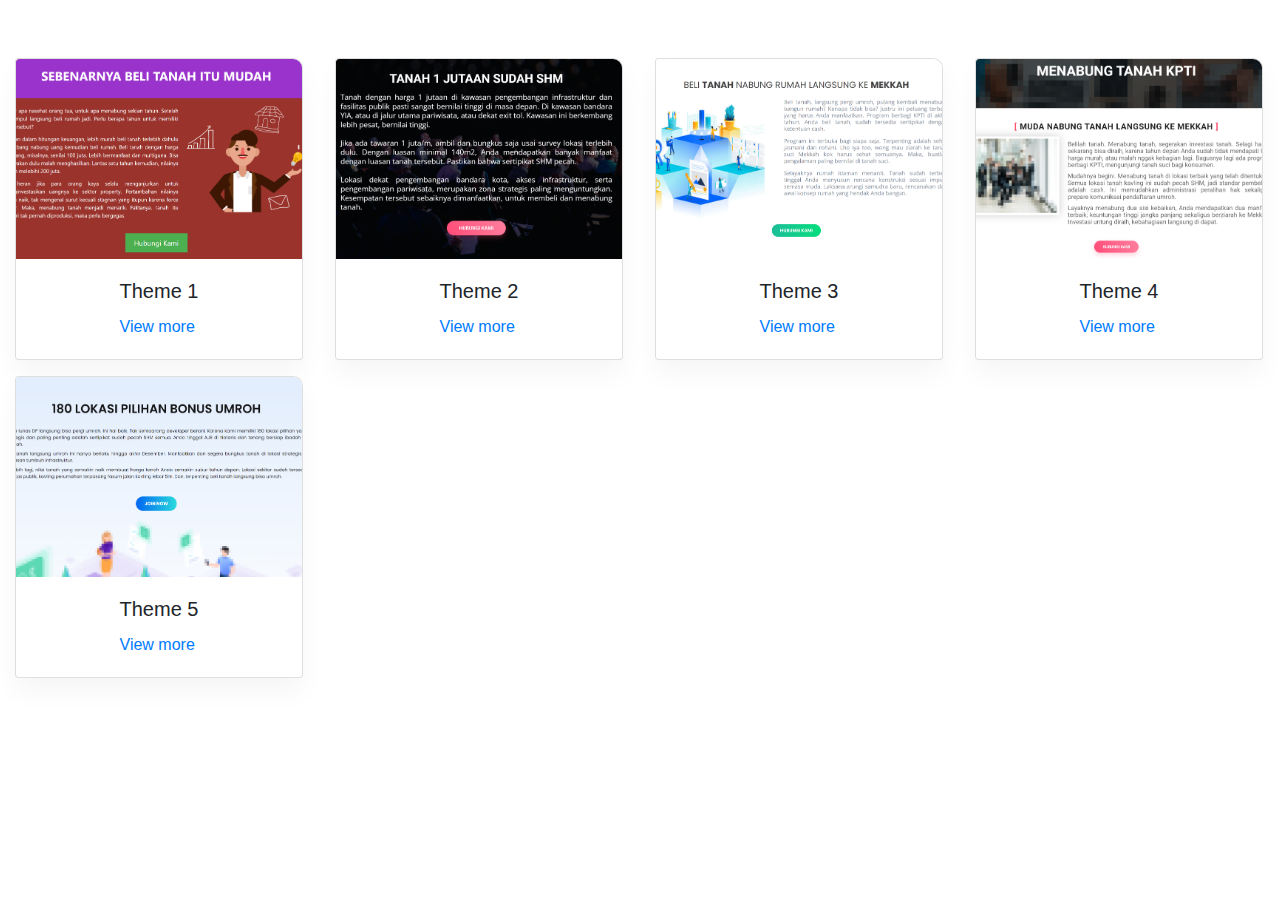
<file: index.html>
<!DOCTYPE html>
<html lang="en">

<head>
 <meta charset="UTF-8">
 <meta name="viewport" content="width=device-width, initial-scale=1.0">
 <title>Theme landingpage LP</title>
 <link rel="stylesheet" href="https://cdn.jsdelivr.net/npm/bootstrap@4.0.0/dist/css/bootstrap.min.css"
  integrity="sha384-Gn5384xqQ1aoWXA+058RXPxPg6fy4IWvTNh0E263XmFcJlSAwiGgFAW/dAiS6JXm" crossorigin="anonymous">

 <style>
  body {
   margin: 50px 0;
  }

  .box-image {
   height: 200px;
   background-size: cover;
   background-repeat: no-repeat;
   object-fit: cover;
  }

  .card {
   border-top-right-radius: 10px;
   overflow: hidden;
   display: flex;
   flex-direction: column;
   justify-content: center;
   align-items: center;
   position: relative;
   box-shadow: 0 14px 26px rgba(0, 0, 0, 0.04);
   transition: all 0.3s ease-out;
   text-decoration: none;
  }

  .card:hover {
   transform: translateY(-5px) scale(1.005) translateZ(0);
   box-shadow: 0 24px 36px rgba(0, 0, 0, 0.11),
    0 24px 46px rgba(255, 215, 97, 0.48);

  }
 </style>
</head>

<body>
 <div class="container-fluid">
  <div class="row">

   <div class="col-lg-3 col-md-3 col-sm-12 my-2">
    <div class="card shadow h-100 wow shadow fadeInUp" style="width: 18rem;" data-wow-duration="1000ms"
     data-wow-delay="100ms">
     <img class="card-img-top img-fluid box-image w-100" src="./images/thumbnail/theme-1.png" alt="Card image cap">
     <div class="card-body">
      <h5 class="card-title">Theme 1</h5>
      <a href="./theme-1/index.html" target="_blank" class="card-link">View more</a>
     </div>
    </div>
   </div>

   <div class="col-lg-3 col-md-3 col-sm-12 my-2">
    <div class="card shadow h-100" style="width: 18rem;">
     <img class="card-img-top img-fluid box-image w-100" src="./images/thumbnail/theme-2.png" alt="Card image cap">
     <div class="card-body">
      <h5 class="card-title">Theme 2</h5>
      <a href="./theme-2/index.html" target="_blank" class="card-link">View more</a>
     </div>
    </div>
   </div>

   <div class="col-lg-3 col-md-3 col-sm-12 my-2">
    <div class="card shadow h-100" style="width: 18rem;">
     <img class="card-img-top img-fluid box-image w-100" src="./images/thumbnail/theme-3.png" alt="Card image cap">
     <div class="card-body">
      <h5 class="card-title">Theme 3</h5>
      <a href="./theme-3/index.html" target="_blank" class="card-link">View more</a>
     </div>
    </div>
   </div>

   <div class="col-lg-3 col-md-3 col-sm-12 my-2">
    <div class="card shadow h-100" style="width: 18rem;">
     <img class="card-img-top img-fluid box-image w-100" src="./images/thumbnail/theme-4.png" alt="Card image cap">
     <div class="card-body">
      <h5 class="card-title">Theme 4</h5>
      <a href="./theme-4/index.html" target="_blank" class="card-link">View more</a>
     </div>
    </div>
   </div>

   <div class="col-lg-3 col-md-3 col-sm-12 my-2">
    <div class="card shadow h-100" style="width: 18rem;">
     <img class="card-img-top img-fluid box-image w-100" src="./images/thumbnail/theme-5.png" alt="Card image cap">
     <div class="card-body">
      <h5 class="card-title">Theme 5</h5>
      <a href="./theme-5/index.html" target="_blank" class="card-link">View more</a>
     </div>
    </div>
   </div>


  </div>
 </div>
</body>
<script src="https://code.jquery.com/jquery-3.2.1.slim.min.js "
 integrity="sha384-KJ3o2DKtIkvYIK3UENzmM7KCkRr/rE9/Qpg6aAZGJwFDMVNA/GpGFF93hXpG5KkN " crossorigin="anonymous "></script>
<script src="https://cdn.jsdelivr.net/npm/popper.js@1.12.9/dist/umd/popper.min.js "
 integrity="sha384-ApNbgh9B+Y1QKtv3Rn7W3mgPxhU9K/ScQsAP7hUibX39j7fakFPskvXusvfa0b4Q " crossorigin="anonymous "></script>
<script src="https://cdn.jsdelivr.net/npm/bootstrap@4.0.0/dist/js/bootstrap.min.js "
 integrity="sha384-JZR6Spejh4U02d8jOt6vLEHfe/JQGiRRSQQxSfFWpi1MquVdAyjUar5+76PVCmYl " crossorigin="anonymous "></script>


</html>
</file>
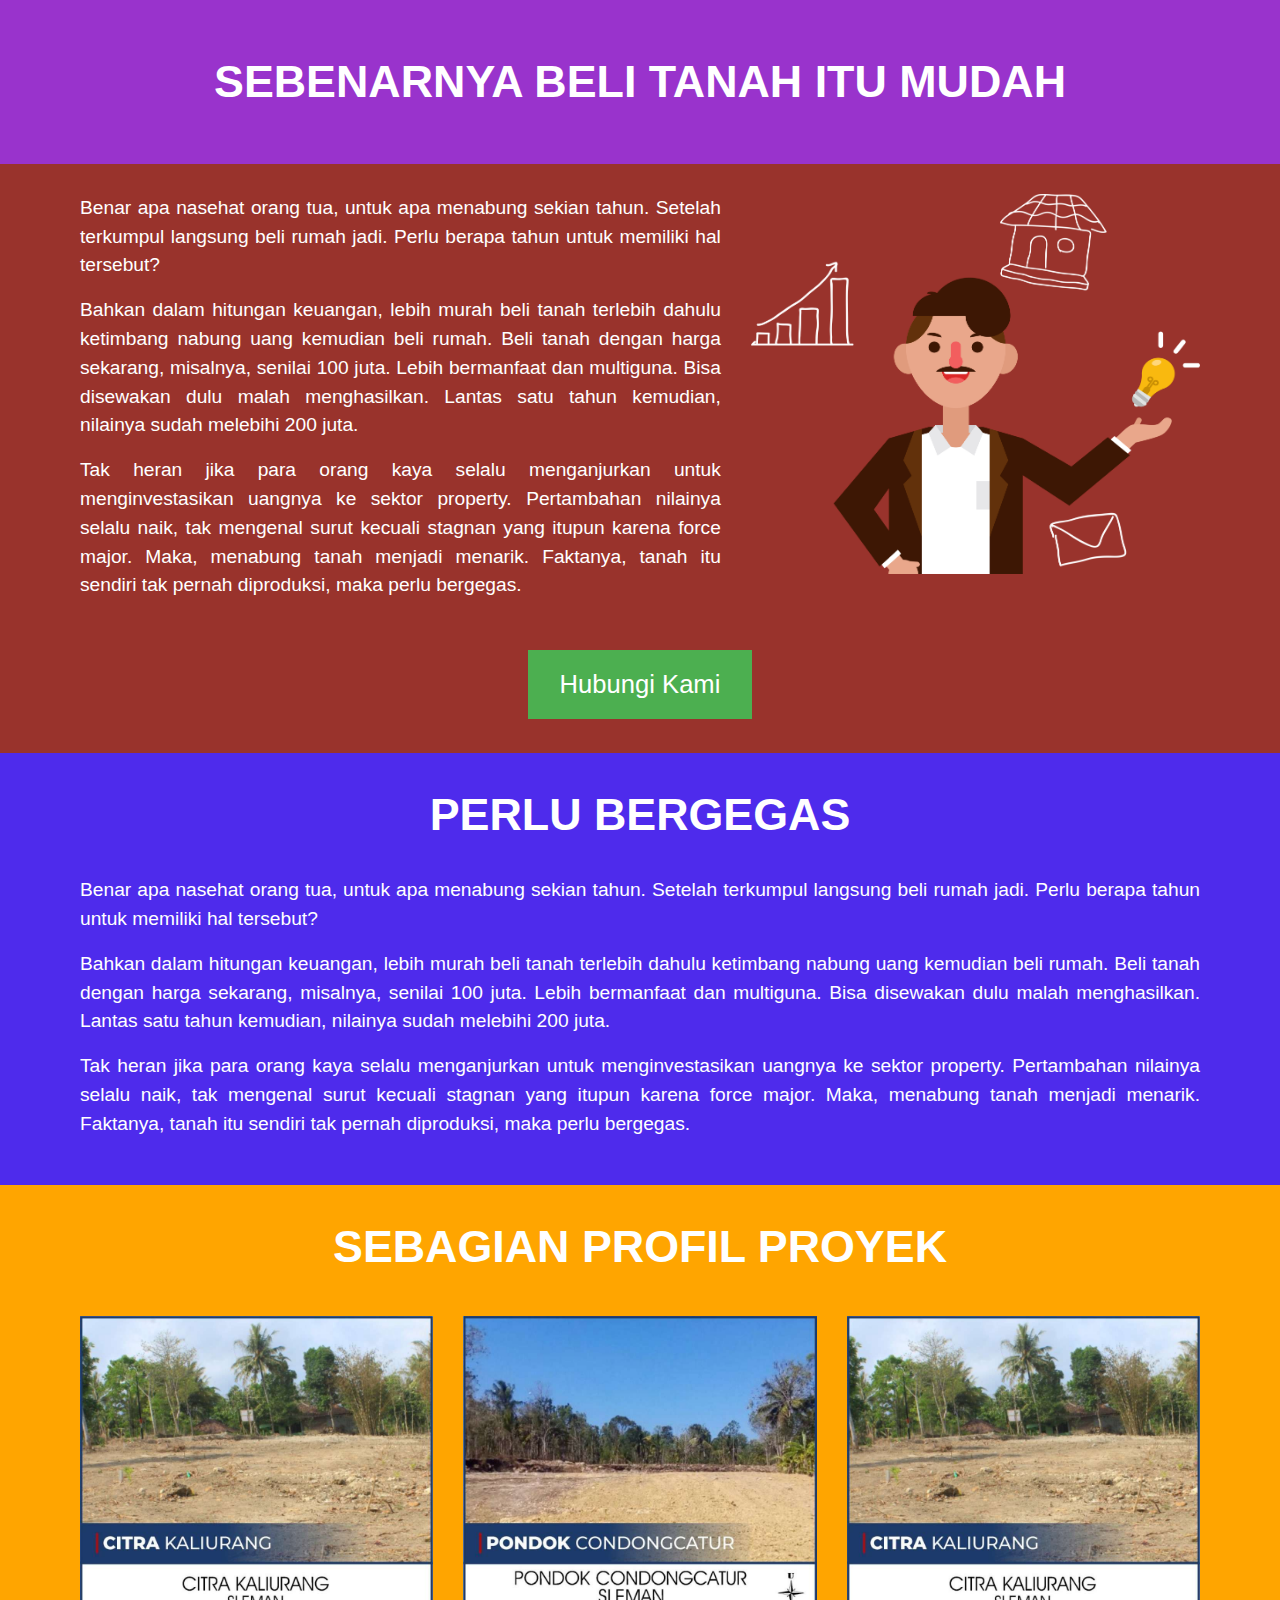
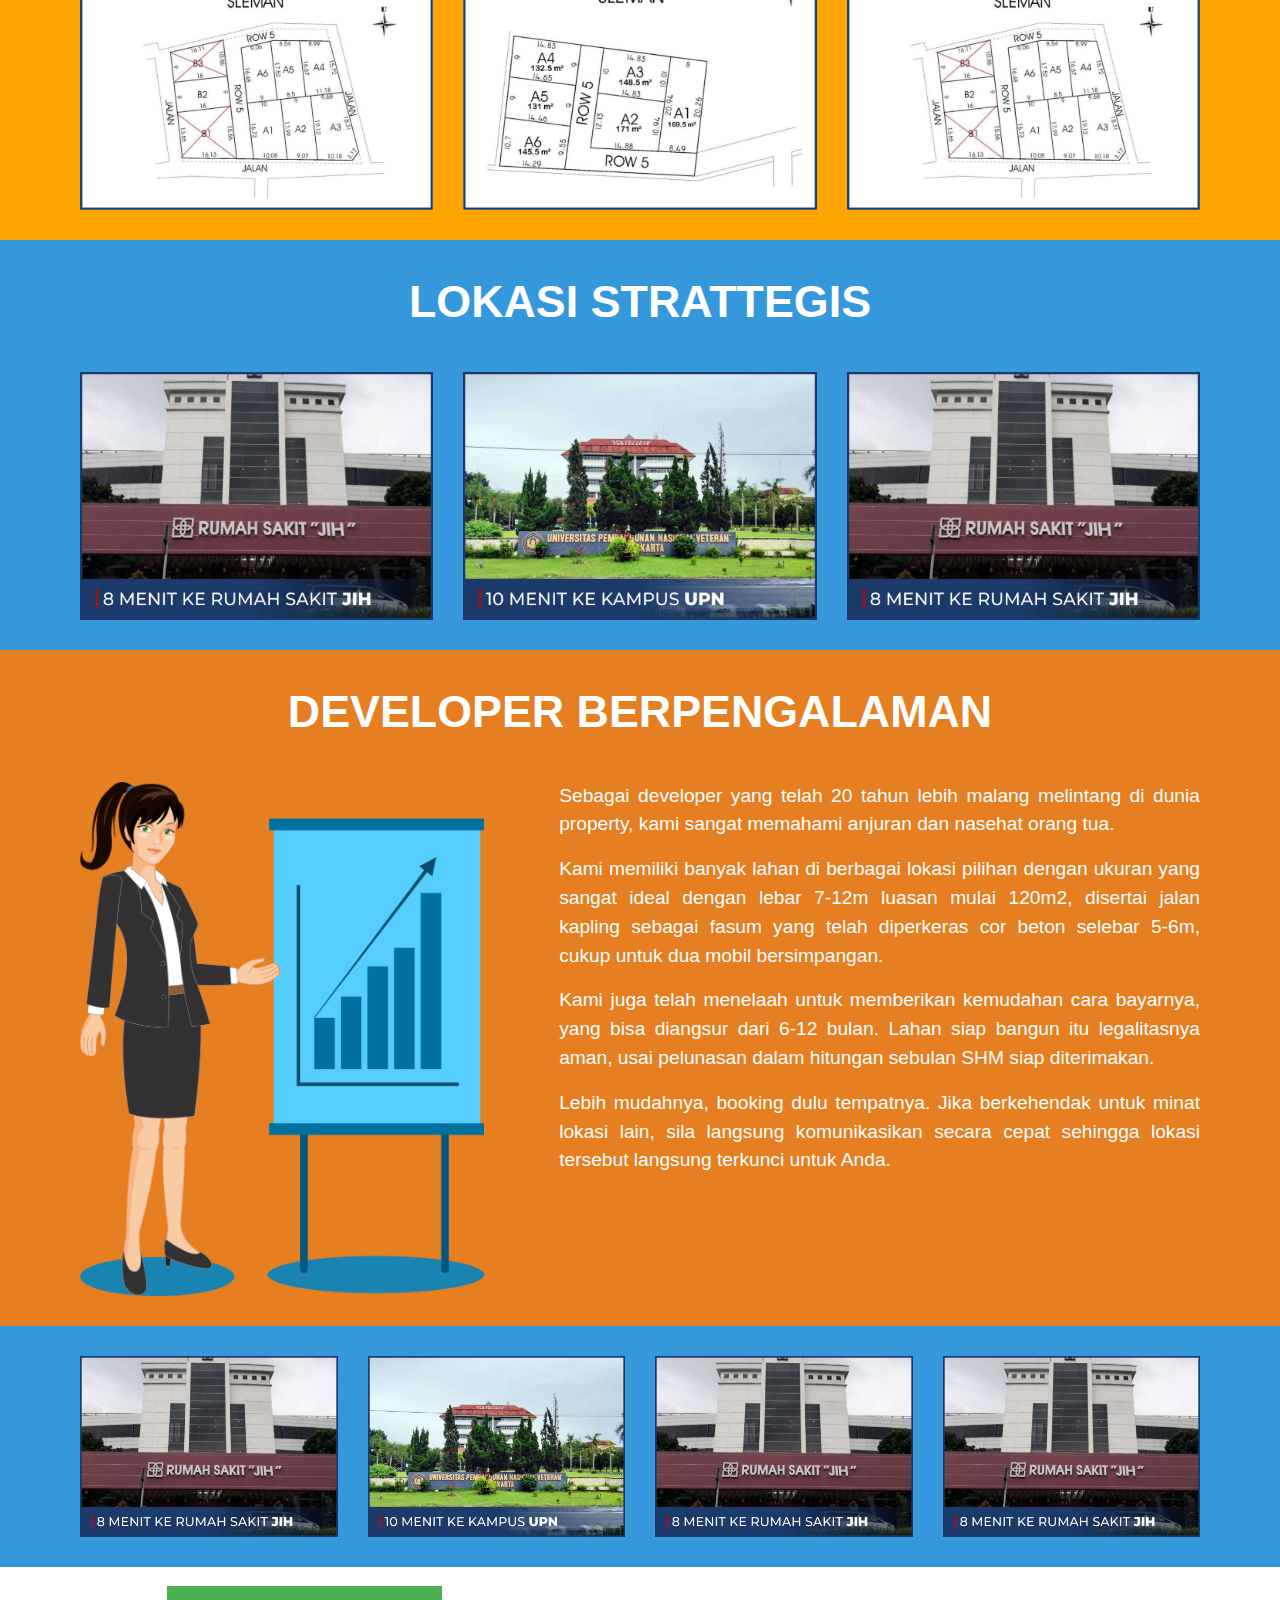
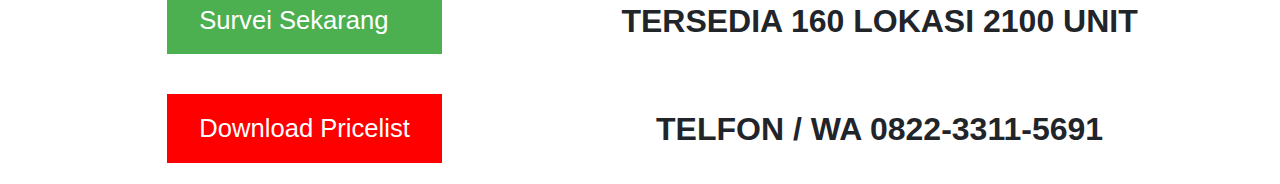
<file: LP-0/index.html>
<!DOCTYPE html>
<html lang="en">

<head>
    <title>Landing Page</title>
    <meta charset="utf-8" />
    <meta name="viewport" content="width=device-width, initial-scale=1" />
    <link rel="stylesheet" href="https://maxcdn.bootstrapcdn.com/bootstrap/4.4.1/css/bootstrap.min.css" />
    <script src="https://ajax.googleapis.com/ajax/libs/jquery/3.4.1/jquery.min.js"></script>
    <script src="https://cdnjs.cloudflare.com/ajax/libs/popper.js/1.16.0/umd/popper.min.js"></script>
    <script src="https://maxcdn.bootstrapcdn.com/bootstrap/4.4.1/js/bootstrap.min.js"></script>

    <style>
        * {
            box-sizing: border-box;
        }

        .row::after {
            content: "";
            clear: both;
            display: table;
        }

        [class*="col-"] {
            float: left;
            padding: 15px;
        }

        html {
            font-family: "Lucida Sans", sans-serif;
        }

        img {
            width: 100%;
            height: auto;
        }

        .button {
            background-color: #4caf50;
            border: none;
            color: white;
            padding: 15px 32px;
            text-align: center;
            text-decoration: none;
            display: inline-block;
            font-size: 16px;
            margin: 4px 2px;
            cursor: pointer;
        }

        .button1 {
            background-color: red;
            border: none;
            color: white;
            padding: 15px 32px;
            text-align: center;
            text-decoration: none;
            display: inline-block;
            font-size: 16px;
            margin: 4px 2px;
            cursor: pointer;
        }

        #section1 {
            background-color: #9933cc;
            color: #ffffff;
            padding: 15px;
        }

        #section2 {
            background-color: #99332c;
            color: #ffffff;
            padding: 15px;
        }

        #section3 {
            background-color: #4e2bec;
            color: #ffffff;
            padding: 15px;
        }

        #section4 {
            background-color: orange;
            color: #ffffff;
            padding: 15px;
        }

        #section5 {
            background-color: #3498db;
            color: #ffffff;
            padding: 15px;
        }

        #section6 {
            background-color: #e67e22;
            color: #ffffff;
            padding: 15px;
        }

        #section7 {
            background-color: #3498db;
            color: #ffffff;
            padding: 15px;
        }

        /* For mobile phones: */
        [class*="col-"] {
            width: 100%;
        }

        @media only screen and (min-width: 600px) {

            /* For tablets: */
            .col-s-1 {
                width: 8.33%;
            }

            .col-s-2 {
                width: 16.66%;
            }

            .col-s-3 {
                width: 25%;
            }

            .col-s-4 {
                width: 33.33%;
            }

            .col-s-5 {
                width: 41.66%;
            }

            .col-s-6 {
                width: 50%;
            }

            .col-s-7 {
                width: 58.33%;
            }

            .col-s-8 {
                width: 66.66%;
            }

            .col-s-9 {
                width: 75%;
            }

            .col-s-10 {
                width: 83.33%;
            }

            .col-s-11 {
                width: 91.66%;
            }

            .col-s-12 {
                width: 100%;
            }



            .button {
                background-color: #4caf50;
                border: none;
                color: white;
                padding: 15px 32px;
                text-align: center;
                text-decoration: none;
                display: inline-block;
                font-size: 16px;
                margin: 4px 2px;
                cursor: pointer;
            }

            .button1 {
                background-color: red;
                border: none;
                color: white;
                padding: 15px 32px;
                text-align: center;
                text-decoration: none;
                display: inline-block;
                font-size: 16px;
                margin: 4px 2px;
                cursor: pointer;
            }

        }

        @media only screen and (min-width: 768px) {

            /* For desktop: */
            .col-1 {
                width: 8.33%;
            }

            .col-2 {
                width: 16.66%;
            }

            .col-3 {
                width: 25%;
            }

            .col-4 {
                width: 33.33%;
            }

            .col-5 {
                width: 41.66%;
            }

            .col-6 {
                width: 50%;
            }

            .col-7 {
                width: 58.33%;
            }

            .col-8 {
                width: 66.66%;
            }

            .col-9 {
                width: 75%;
            }

            .col-10 {
                width: 83.33%;
            }

            .col-11 {
                width: 91.66%;
            }

            .col-12 {
                width: 100%;
            }



            .button {
                background-color: #4caf50;
                border: none;
                color: white;
                padding: 15px 32px;
                text-align: center;
                text-decoration: none;
                display: inline-block;
                font-size: 16px;
                margin: 4px 2px;
                cursor: pointer;
            }

            .button1 {
                background-color: red;
                border: none;
                color: white;
                padding: 15px 32px;
                text-align: center;
                text-decoration: none;
                display: inline-block;
                font-size: 16px;
                margin: 4px 2px;
                cursor: pointer;
            }
        }
    </style>
</head>

<body>
    <section id="section1" style="padding-left:80px; padding-right: 80px;">
        <h1
            style="margin-top:40px;margin-bottom: 40px; text-align: center; text-transform: uppercase;font-size:3.5vw;font-weight: bold;">
            Sebenarnya Beli Tanah itu Mudah
        </h1>
    </section>

    <section id="section2" style="padding-left:80px; padding-right: 80px;">
        <div class="row">
            <div class="col-7">
                <p style="font-size: 1.5vw; text-align: justify;">
                    Benar apa nasehat orang tua, untuk apa menabung sekian tahun.
                    Setelah terkumpul langsung beli rumah jadi. Perlu berapa tahun untuk
                    memiliki hal tersebut?
                </p>
                <p style="font-size: 1.5vw; text-align: justify;">
                    Bahkan dalam hitungan keuangan, lebih murah beli tanah terlebih
                    dahulu ketimbang nabung uang kemudian beli rumah. Beli tanah dengan
                    harga sekarang, misalnya, senilai 100 juta. Lebih bermanfaat dan
                    multiguna. Bisa disewakan dulu malah menghasilkan. Lantas satu tahun
                    kemudian, nilainya sudah melebihi 200 juta.
                </p>
                <p style="font-size: 1.5vw; text-align: justify;">
                    Tak heran jika para orang kaya selalu menganjurkan untuk
                    menginvestasikan uangnya ke sektor property. Pertambahan nilainya
                    selalu naik, tak mengenal surut kecuali stagnan yang itupun karena
                    force major. Maka, menabung tanah menjadi menarik. Faktanya, tanah
                    itu sendiri tak pernah diproduksi, maka perlu bergegas.
                </p>
            </div>
            <div class="col-5">
                <img style="width: 100%; height: 90%;" src="img/icon.png" alt="icon" />
            </div>
        </div>
        <div class="row" style="text-align: center;">
            <div class="col-12">
                <button style="padding:5; align-items: center;" type="button" class="button">
                    <span style=" font-size: 2vw;">Hubungi Kami</span>
                </button>
            </div>
        </div>
    </section>

    <section id="section3" style="padding-left:80px; padding-right: 80px;">
        <h2
            style="margin-top: 20px;margin-bottom: 20px; text-align: center; text-transform: uppercase;font-size:3.5vw;font-weight: bold;">
            Perlu Bergegas
        </h2>
        <div class="row">
            <div class="col-12">
                <p style="font-size: 1.5vw; text-align: justify;">
                    Benar apa nasehat orang tua, untuk apa menabung sekian tahun.
                    Setelah terkumpul langsung beli rumah jadi. Perlu berapa tahun untuk
                    memiliki hal tersebut?
                </p>
                <p style="font-size: 1.5vw; text-align: justify;">
                    Bahkan dalam hitungan keuangan, lebih murah beli tanah terlebih
                    dahulu ketimbang nabung uang kemudian beli rumah. Beli tanah dengan
                    harga sekarang, misalnya, senilai 100 juta. Lebih bermanfaat dan
                    multiguna. Bisa disewakan dulu malah menghasilkan. Lantas satu tahun
                    kemudian, nilainya sudah melebihi 200 juta.
                </p>
                <p style="font-size: 1.5vw; text-align: justify;">
                    Tak heran jika para orang kaya selalu menganjurkan untuk
                    menginvestasikan uangnya ke sektor property. Pertambahan nilainya
                    selalu naik, tak mengenal surut kecuali stagnan yang itupun karena
                    force major. Maka, menabung tanah menjadi menarik. Faktanya, tanah
                    itu sendiri tak pernah diproduksi, maka perlu bergegas.
                </p>
            </div>
        </div>
    </section>

    <section id="section4" style="padding-left:80px; padding-right: 80px;">
        <h2
            style="padding-top: 20px; padding-bottom:20px; text-align: center; text-transform: uppercase;font-size:3.5vw;font-weight: bold;">
            Sebagian Profil Proyek
        </h2>
        <div class="row">
            <div class="col-md-4 col-sm-4 col-xs-6" style="padding:10">
                <img class="img-responsive" style="width: 100%; height: 100%;" src="img/img-1.jpeg" alt="icon" />
            </div>
            <div class="col-md-4 col-sm-4 col-xs-6" style="padding:10">
                <img class="img-responsive" style="width: 100%; height: 100%;" src="img/img-2.jpeg" alt="icon" />
            </div>
            <div class="col-md-4 col-sm-4 col-xs-6" style="padding: 10;">
                <img class="img-responsive" style="width: 100%; height: 100%;" src="img/img-1.jpeg" alt="icon" />
            </div>
        </div>
    </section>

    <section id="section5" style="padding-left:80px; padding-right: 80px;">
        <h2
            style="padding-top: 20px; padding-bottom:20px; text-align: center; text-transform: uppercase;font-size:3.5vw;font-weight: bold;">
            Lokasi Strattegis
        </h2>
        <div class="row">
            <div class="col-md-4 col-sm-4 col-xs-6" style="padding:10">
                <img class="img-responsive" style="width: 100%; height: 100%;" src="img/lk-1.jpg" alt="icon" />
            </div>
            <div class="col-md-4 col-sm-4 col-xs-6" style="padding:10">
                <img class="img-responsive" style="width: 100%; height: 100%;" src="img/lk-2.jpg" alt="icon" />
            </div>
            <div class="col-md-4 col-sm-4 col-xs-6" style="padding: 10;">
                <img class="img-responsive" style="width: 100%; height: 100%;" src="img/lk-1.jpg" alt="icon" />
            </div>
        </div>
    </section>

    <section id="section6" style="padding-left:80px; padding-right: 80px;">
        <h2
            style="padding-top: 20px; padding-bottom:20px; text-align: center; text-transform: uppercase;font-size:3.5vw;font-weight: bold;">
            Developer Berpengalaman
        </h2>
        <div class="row">
            <div class="col-5">
                <img style="width: 90%; height: 100%;" src="img/icon-1.png" alt="icon" />
            </div>
            <div class="col-7">
                <p style="font-size: 1.5vw; text-align: justify;">
                    Sebagai developer yang telah 20 tahun lebih malang melintang di
                    dunia property, kami sangat memahami anjuran dan nasehat orang tua.
                </p>
                <p style="font-size: 1.5vw; text-align: justify;">
                    Kami memiliki banyak lahan di berbagai lokasi pilihan dengan ukuran
                    yang sangat ideal dengan lebar 7-12m luasan mulai 120m2, disertai
                    jalan kapling sebagai fasum yang telah diperkeras cor beton selebar
                    5-6m, cukup untuk dua mobil bersimpangan.
                </p>
                <p style="font-size: 1.5vw; text-align: justify;">
                    Kami juga telah menelaah untuk memberikan kemudahan cara bayarnya,
                    yang bisa diangsur dari 6-12 bulan. Lahan siap bangun itu
                    legalitasnya aman, usai pelunasan dalam hitungan sebulan SHM siap
                    diterimakan.
                </p>
                <p style="font-size: 1.5vw; text-align: justify;">
                    Lebih mudahnya, booking dulu tempatnya. Jika berkehendak untuk minat
                    lokasi lain, sila langsung komunikasikan secara cepat sehingga
                    lokasi tersebut langsung terkunci untuk Anda.
                </p>
            </div>
        </div>
    </section>

    <section id="section7" style="padding-left:80px; padding-right: 80px;">
        <div class="row">
            <div class="col-md-3 col-sm-4 col-xs-6" style="padding:10">
                <img class="img-responsive" style="width: 100%; height: 100%;" src="img/lk-1.jpg" alt="icon" />
            </div>
            <div class="col-md-3 col-sm-4 col-xs-6" style="padding:10">
                <img class="img-responsive" style="width: 100%; height: 100%;" src="img/lk-2.jpg" alt="icon" />
            </div>
            <div class="col-md-3 col-sm-4 col-xs-6" style="padding: 10;">
                <img class="img-responsive" style="width: 100%; height: 100%;" src="img/lk-1.jpg" alt="icon" />
            </div>
            <div class="col-md-3 col-sm-4 col-xs-6" style="padding: 10;">
                <img class="img-responsive" style="width: 100%; height: 100%;" src="img/lk-1.jpg" alt="icon" />
            </div>
        </div>
    </section>

    <section id="section8" style="padding-left:80px; padding-right: 80px;">
        <div class="row" style="text-align: center;">
            <div class="col-md-5 col-sm-4 col-xs-6">
                <button style="padding:5; align-items: center;" type="button" class="button">
                    <span style=" font-size: 2vw;">Survei Sekarang&nbsp;&nbsp;&nbsp;</span>
                </button>

            </div>
            <div class="col-md-7 col-sm-4 col-xs-6">
                <h3
                    style="margin-top: 20px;margin-bottom: 20px; text-align: center; text-transform: uppercase;font-size:2.5vw;font-weight: bold;">
                    TERSEDIA 160 LOKASI 2100 UNIT
                </h3>
            </div>
        </div>

        <div class="row" style="text-align: center;">
            <div class="col-md-5 col-sm-4 col-xs-6">
                <button style="padding:5; align-items: center;" type="button" class="button1">
                    <span style=" font-size: 2vw;">Download Pricelist</span>
                </button>
            </div>
            <div class="col-md-7 col-sm-4 col-xs-6">
                <h3
                    style="margin-top: 20px;margin-bottom: 20px; text-align: center; text-transform: uppercase;font-size:2.5vw;font-weight: bold;">
                    TELFON / WA 0822-3311-5691
                </h3>
            </div>
        </div>
    </section>
</body>

</html>
</file>
